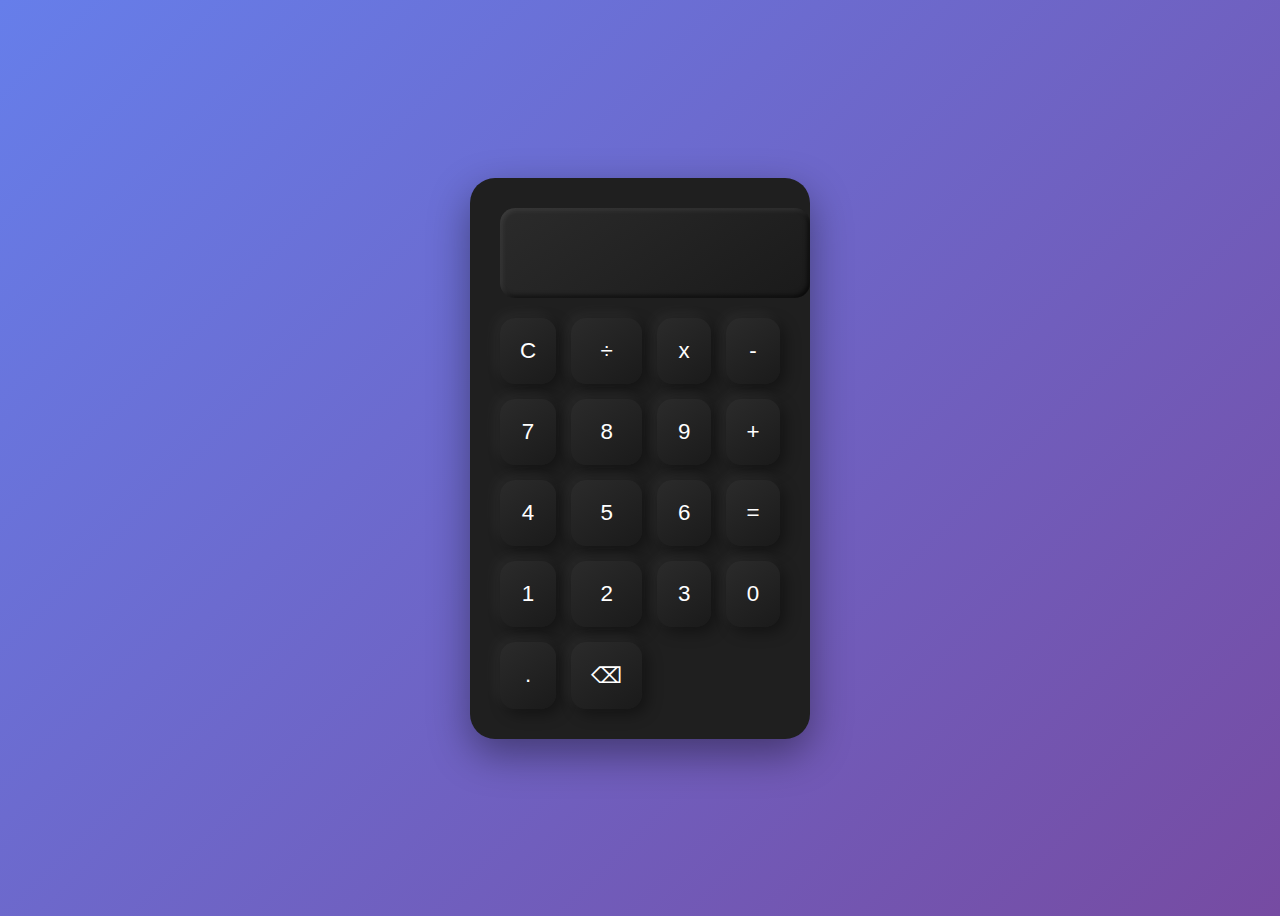
<file: task2/index.html>
<!DOCTYPE html>
<html lang="en">
<head>
    <meta charset="UTF-8">
    <meta name="viewport" content="width=device-width, initial-scale=1.0">
    <title>Calculator</title>
   <style>
  body{
    display: flex;
    justify-content: center;
    align-items: center;
    height: 100vh;
    background: linear-gradient(135deg, #667eea, #764ba2);
    font-family: 'Segoe UI', Tahoma, Geneva, Verdana, sans-serif;
  }
  .calculator{
    background: #1f1f1f;
    padding: 30px;
    border-radius: 25px;
    box-shadow: 0 15px 40px rgba(0, 0, 0, 0.4);
    width: 280px;
  }
  #display{
    width: 100%;
    height: 60px;
    font-size: 2rem;
    text-align: right;
    padding: 15px;
    margin-bottom: 20px;
    border-radius: 15px;
    border: none;
    background: linear-gradient(145deg, #2b2b2b, #1a1a1a);
    color: #fff;
    box-shadow: inset 2px 2px 5px rgba(255,255,255,0.1),
                inset -2px -2px 5px rgba(0,0,0,0.7);
  }
  .buttons{
    display: grid;
    grid-template-columns: repeat(4, 1fr);
    gap: 15px;
  }
  button{
    padding: 20px;
    font-size: 1.4rem;
    border: none;
    border-radius: 15px;
    cursor: pointer;
    transition: all 0.2s ease;
    background: linear-gradient(145deg, #2b2b2b, #1a1a1a);
    color: #fff;
    box-shadow: 5px 5px 15px rgba(0,0,0,0.4),
                -5px -5px 15px rgba(255,255,255,0.05);
  }
  button.operator{
    background: linear-gradient(145deg, #ff9500, #ff7f00);
    box-shadow: 5px 5px 15px rgba(0,0,0,0.4),
                -5px -5px 15px rgba(255,255,255,0.1);
  }
  button:hover{
    transform: translateY(-2px);
    box-shadow: 5px 5px 15px rgba(0,0,0,0.6),
                -5px -5px 15px rgba(255,255,255,0.1);
  }
  button.operator:hover{
    transform: translateY(-2px);
    box-shadow: 5px 5px 20px rgba(0,0,0,0.6),
                -5px -5px 20px rgba(255,255,255,0.2);
  }
  button:active{
    transform: translateY(1px);
    box-shadow: inset 3px 3px 7px rgba(0,0,0,0.6),
                inset -3px -3px 7px rgba(255,255,255,0.1);
  }
</style>
</head>
<body>
    <div class="calculator">
        <input type="text" id="display" disabled>
        <div class="buttons">
            <button onclick="clearDisplay()">C</button>
            <button onclick="appendValue('/')">÷</button>
            <button onclick="appendValue('*')">x</button>
            <button onclick="appendValue('-')">-</button>

            <button onclick="appendValue('7')">7</button>
            <button onclick="appendValue('8')">8</button>
            <button onclick="appendValue('9')">9</button>
            <button onclick="appendValue('+')">+</button>

            <button onclick="appendValue('4')">4</button>
            <button onclick="appendValue('5')">5</button>
            <button onclick="appendValue('6')">6</button>
            <button rowspan="2" onclick="calculate()">=</button>

            <button onclick="appendValue('1')">1</button>
            <button onclick="appendValue('2')">2</button>
            <button onclick="appendValue('3')">3</button>


            <button onclick="appendValue('0')">0</button>
            <button onclick="appendValue('.')">.</button>
            <button onclick="deleteLast()">⌫</button>
        </div>
    </div>
    <script>
        const display=document.getElementById("display");
        function appendValue(val){
            display.value += val;
        }
        function clearDisplay(){
            display.value="";
        }
        function calculate(){
            try{
                display.value=eval(display.value);
            }catch{
                display.value="Error";
            }
        }
        function deleteLast(){
    display.value = display.value.slice(0, -1);
        }
    </script>
</body>
</html>
</file>
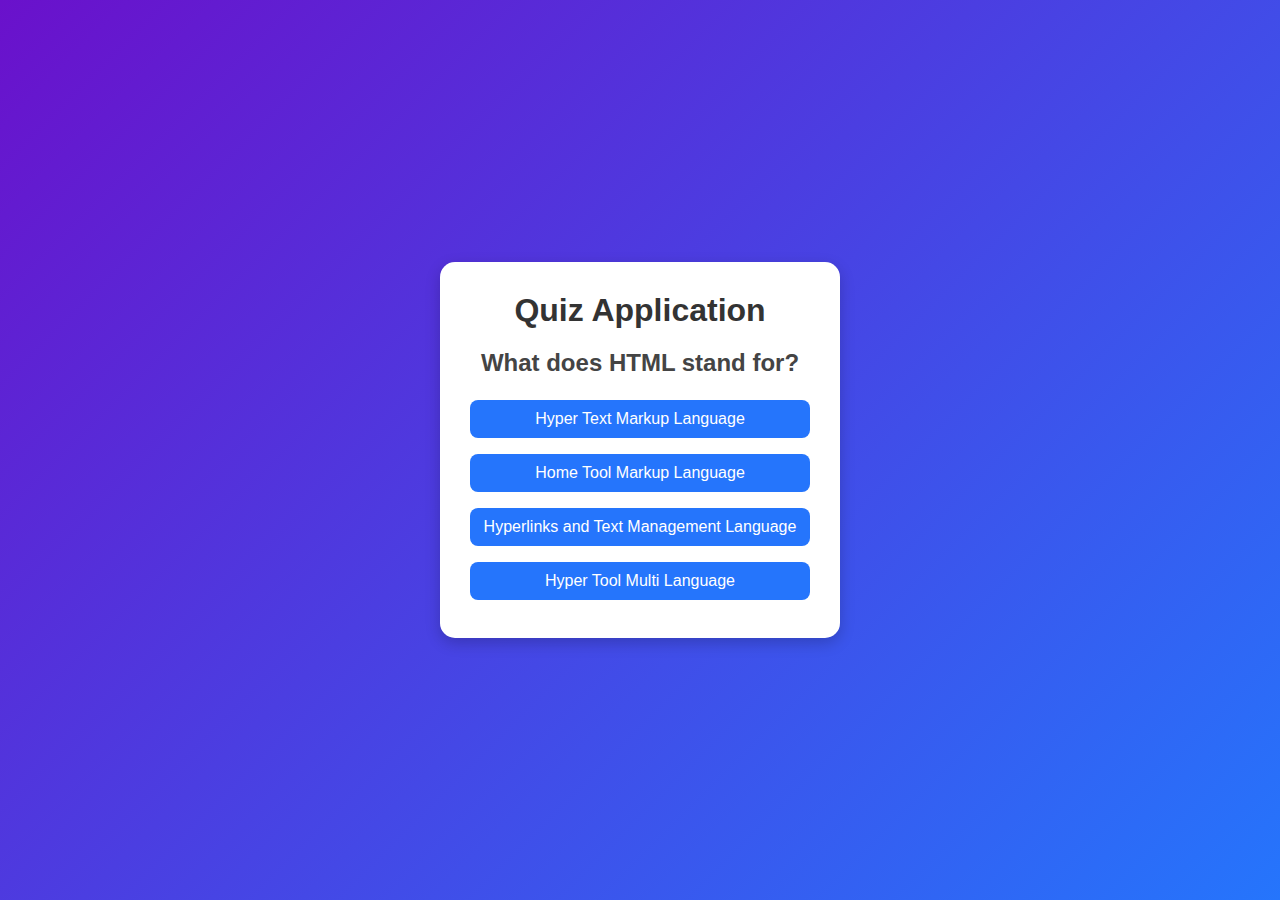
<file: task3/index.html>
<!DOCTYPE html>
<html lang="en">
<head>
  <meta charset="UTF-8" />
  <meta name="viewport" content="width=device-width, initial-scale=1.0" />
  <title>Quiz Application</title>
  <link rel="stylesheet" href="style.css" />
</head>
<body>
  <div class="quiz-container" id="quiz">
    <h1>Quiz Application</h1>
    <div id="question-container">
      <h2 id="question">Question text</h2>
      <ul>
        <li><button class="btn answer-btn">Answer 1</button></li>
        <li><button class="btn answer-btn">Answer 2</button></li>
        <li><button class="btn answer-btn">Answer 3</button></li>
        <li><button class="btn answer-btn">Answer 4</button></li>
      </ul>
    </div>
    <button id="next-btn" class="btn next">Next</button>
  </div>

  <script src="script.js"></script>
</body>
</html>
</file>
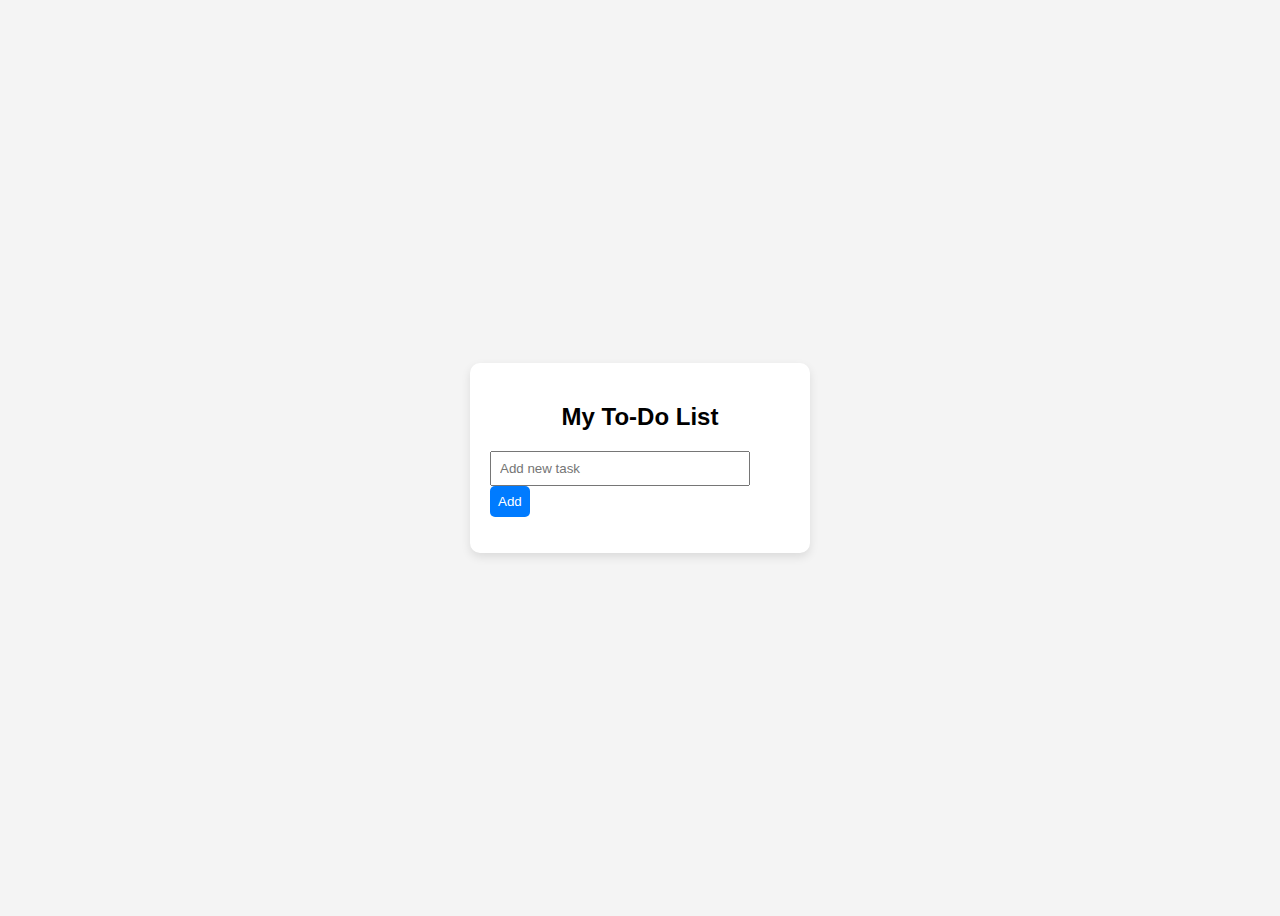
<file: task4/index.html>
<!DOCTYPE html>
<html lang="en">
<head>
  <meta charset="UTF-8" />
  <meta name="viewport" content="width=device-width, initial-scale=1.0" />
  <title>To-Do List</title>
  <style>
    body {
      font-family: Arial, sans-serif;
      background-color: #f4f4f4;
      display: flex;
      justify-content: center;
      align-items: center;
      height: 100vh;
    }
    .container {
      background: white;
      padding: 20px;
      border-radius: 10px;
      width: 300px;
      box-shadow: 0 4px 10px rgba(0, 0, 0, 0.1);
    }
    h2 {
      text-align: center;
    }
    input {
      width: 80%;
      padding: 8px;
      margin-right: 5px;
    }
    button {
      padding: 8px;
      background-color: #007bff;
      color: white;
      border: none;
      border-radius: 5px;
      cursor: pointer;
    }
    ul {
      list-style: none;
      padding: 0;
      margin-top: 15px;
    }
    li {
      display: flex;
      justify-content: space-between;
      background: #f9f9f9;
      padding: 8px;
      margin-bottom: 8px;
      border-radius: 5px;
    }
    li.done {
      text-decoration: line-through;
      color: gray;
    }
  </style>
</head>
<body>
  <div class="container">
    <h2>My To-Do List</h2>
    <div>
      <input id="taskInput" type="text" placeholder="Add new task">
      <button onclick="addTask()">Add</button>
    </div>
    <ul id="taskList"></ul>
  </div>

  <script src="script.js"></script>
</body>
</html>
</file>
<file: task3/style.css>
* {
  margin: 0;
  padding: 0;
  box-sizing: border-box;
  font-family: 'Poppins', sans-serif;
}

body {
  background: linear-gradient(135deg, #6a11cb, #2575fc);
  height: 100vh;
  display: flex;
  justify-content: center;
  align-items: center;
}

.quiz-container {
  background: #fff;
  border-radius: 15px;
  box-shadow: 0 5px 15px rgba(0,0,0,0.2);
  width: 400px;
  padding: 30px;
  text-align: center;
}

h1 {
  margin-bottom: 20px;
  color: #333;
}

h2 {
  margin-bottom: 15px;
  color: #444;
}

ul {
  list-style: none;
}

.btn {
  width: 100%;
  padding: 10px;
  margin: 8px 0;
  border: none;
  border-radius: 8px;
  background-color: #2575fc;
  color: white;
  font-size: 16px;
  cursor: pointer;
  transition: 0.3s;
}

.btn:hover {
  background-color: #1e5dd3;
}

.next {
  background-color: #6a11cb;
  display: none;
}

.next:hover {
  background-color: #580fa5;
}
</file>
